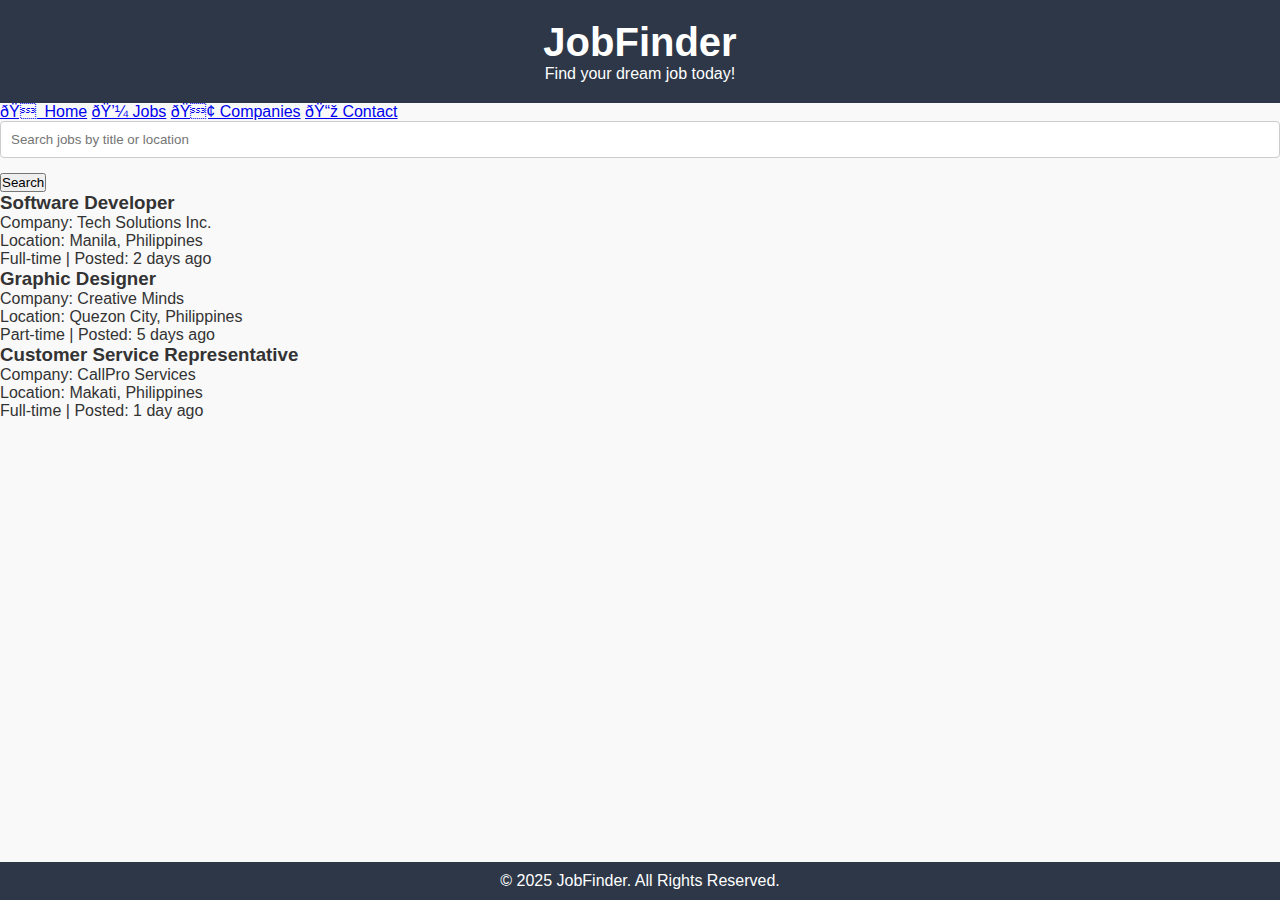
<file: index.html>
<!DOCTYPE html>
<html>
    <head>
        <meta_charset="UTF-8">
        <meta name="viewport" content="width, initial-scale=1.0">
        <meta name="author" content="Domingo-Kyle">
        <meta name="description" content="group-project">
        </meta_charset>
        <title>Final Terms - CSS styles</title>
        <link href="styles/styles.css" rel="stylesheet" type="text/css">
    </head>
    <body>
        <header>
            <h1>JobFinder</h1>
            <p>Find your dream job today!</p>
        </header>
    
        <nav>
            <a href="#">🏠 Home</a>
            <a href="#">💼 Jobs</a>
            <a href="#">🏢 Companies</a>
            <a href="#">📞 Contact</a>
        </nav>
    
        <div class="container">
            <div class="search-bar">
                <input type="text" placeholder="Search jobs by title or location">
                <button>Search</button>
            </div>
    
            <div class="job-listing">
                <h3>Software Developer</h3>
                <p>Company: Tech Solutions Inc.</p>
                <p>Location: Manila, Philippines</p>
                <p>Full-time | Posted: 2 days ago</p>
            </div>
    
            <div class="job-listing">
                <h3>Graphic Designer</h3>
                <p>Company: Creative Minds</p>
                <p>Location: Quezon City, Philippines</p>
                <p>Part-time | Posted: 5 days ago</p>
            </div>
    
            <div class="job-listing">
                <h3>Customer Service Representative</h3>
                <p>Company: CallPro Services</p>
                <p>Location: Makati, Philippines</p>
                <p>Full-time | Posted: 1 day ago</p>
            </div>
        </div>
    
        <footer>
            <p>&copy; 2025 JobFinder. All Rights Reserved.</p>
        </footer>
    </body>
    </html>
</file>
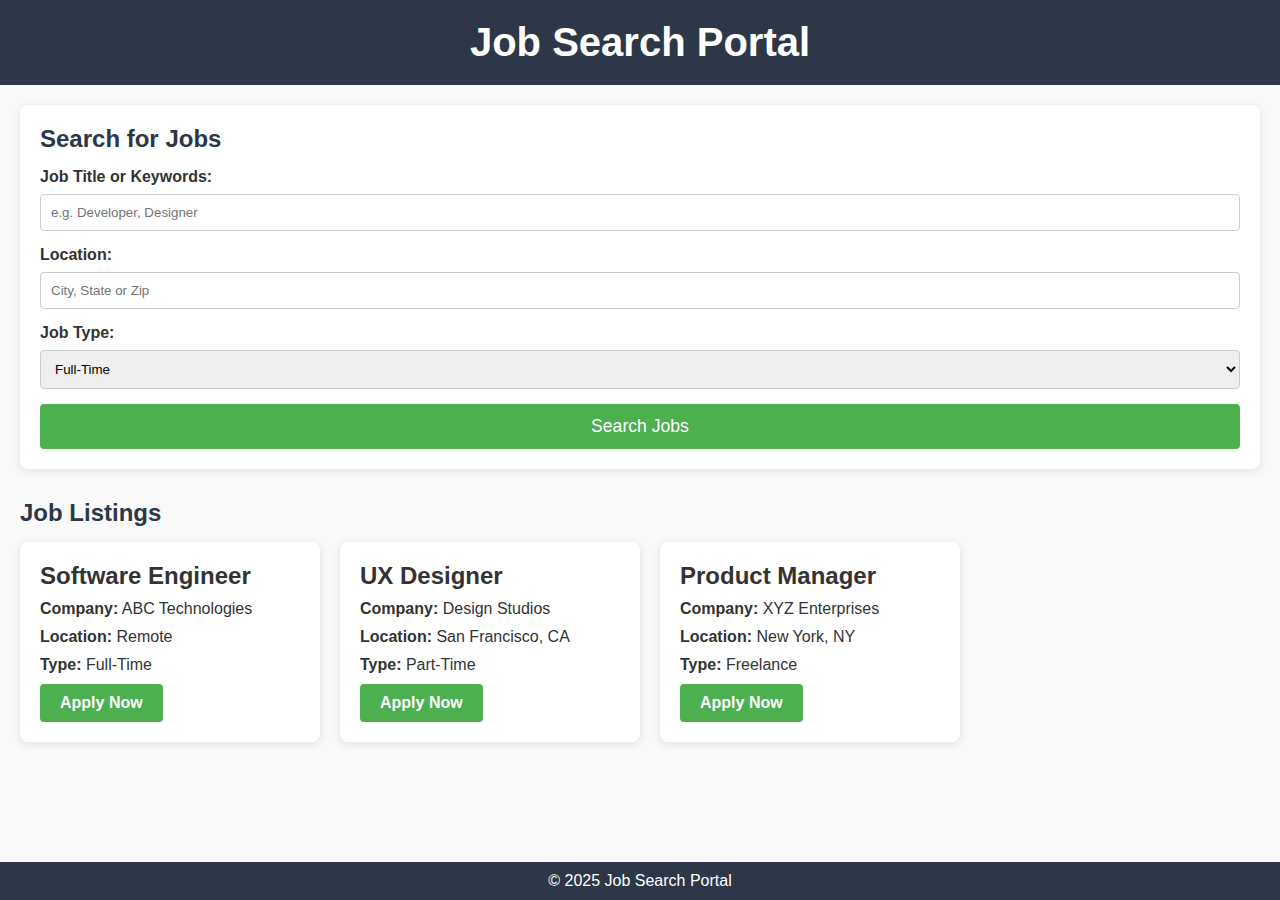
<file: New folder/DOMINGO_-1/index.html>
<!DOCTYPE html>
<html>
    <head>
        <meta_charset="UTF-8">
        <meta name="viewport" content="width, initial-scale=1.0">
        <meta name="author" content="Domingo-Kyle">
        <meta name="description" content="group project">
        </meta_charset>
        <title>job search portal</title>
        <link href="styles/styles.css" rel="stylesheet" type="text/css">
    </head>
<body>

    <header>
        <h1>Job Search Portal</h1>
    </header>

    <main>
        <section class="search-form">
            <h2>Search for Jobs</h2>
                <label for="keywords">Job Title or Keywords:</label>
                <input type="text" id="keywords" name="keywords" placeholder="e.g. Developer, Designer" required>

                <label for="location">Location:</label>
                <input type="text" id="location" name="location" placeholder="City, State or Zip">

                <label for="job-type">Job Type:</label>
                <select id="job-type" name="job-type">
                    <option value="full-time">Full-Time</option>
                    <option value="part-time">Part-Time</option>
                    <option value="freelance">Freelance</option>
                </select>

                <button type="submit" class="btn-search">Search Jobs</button>
            </form>
        </section>

        <section class="job-results">
            <h2>Job Listings</h2>
            <div class="job-listings">
                <!-- Example job listing -->
                <div class="job-card">
                    <h3>Software Engineer</h3>
                    <p><strong>Company:</strong> ABC Technologies</p>
                    <p><strong>Location:</strong> Remote</p>
                    <p><strong>Type:</strong> Full-Time</p>
                    <a href="#" class="btn-apply">Apply Now</a>
                </div>

                <div class="job-card">
                    <h3>UX Designer</h3>
                    <p><strong>Company:</strong> Design Studios</p>
                    <p><strong>Location:</strong> San Francisco, CA</p>
                    <p><strong>Type:</strong> Part-Time</p>
                    <a href="#" class="btn-apply">Apply Now</a>
                </div>

                <div class="job-card">
                    <h3>Product Manager</h3>
                    <p><strong>Company:</strong> XYZ Enterprises</p>
                    <p><strong>Location:</strong> New York, NY</p>
                    <p><strong>Type:</strong> Freelance</p>
                    <a href="#" class="btn-apply">Apply Now</a>
                </div>
            </div>
        </section>
    </main>

    <footer>
        <p>&copy; 2025 Job Search Portal</p>
    </footer>

</body>
</html>
</file>
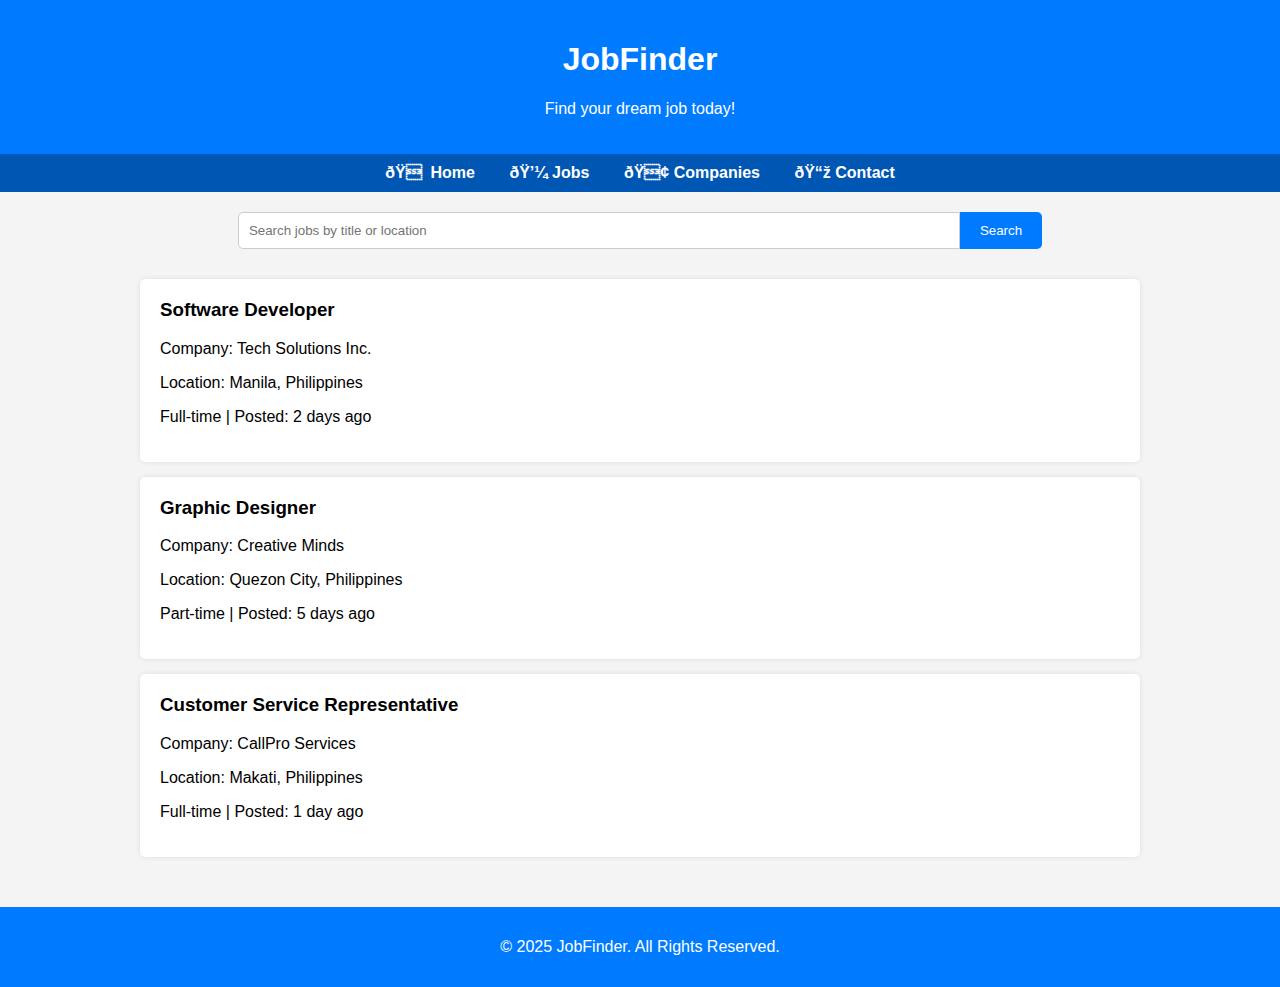
<file: New folder/DOMINGO_/index.html>
<!DOCTYPE html>
<html>
    <head>
        <meta_charset="UTF-8">
        <meta name="viewport" content="width, initial-scale=1.0">
        <meta name="author" content="Domingo-Kyle">
        <meta name="description" content="group-project">
        </meta_charset>
        <title>Final Terms - CSS styles</title>
        <link href="styles/styles.css" rel="stylesheet" type="text/css">
    </head>
    <body>
        <header>
            <h1>JobFinder</h1>
            <p>Find your dream job today!</p>
        </header>
    
        <nav>
            <a href="#">🏠 Home</a>
            <a href="#">💼 Jobs</a>
            <a href="#">🏢 Companies</a>
            <a href="#">📞 Contact</a>
        </nav>
    
        <div class="container">
            <div class="search-bar">
                <input type="text" placeholder="Search jobs by title or location">
                <button>Search</button>
            </div>
    
            <div class="job-listing">
                <h3>Software Developer</h3>
                <p>Company: Tech Solutions Inc.</p>
                <p>Location: Manila, Philippines</p>
                <p>Full-time | Posted: 2 days ago</p>
            </div>
    
            <div class="job-listing">
                <h3>Graphic Designer</h3>
                <p>Company: Creative Minds</p>
                <p>Location: Quezon City, Philippines</p>
                <p>Part-time | Posted: 5 days ago</p>
            </div>
    
            <div class="job-listing">
                <h3>Customer Service Representative</h3>
                <p>Company: CallPro Services</p>
                <p>Location: Makati, Philippines</p>
                <p>Full-time | Posted: 1 day ago</p>
            </div>
        </div>
    
        <footer>
            <p>&copy; 2025 JobFinder. All Rights Reserved.</p>
        </footer>
    </body>
    </html>
</file>
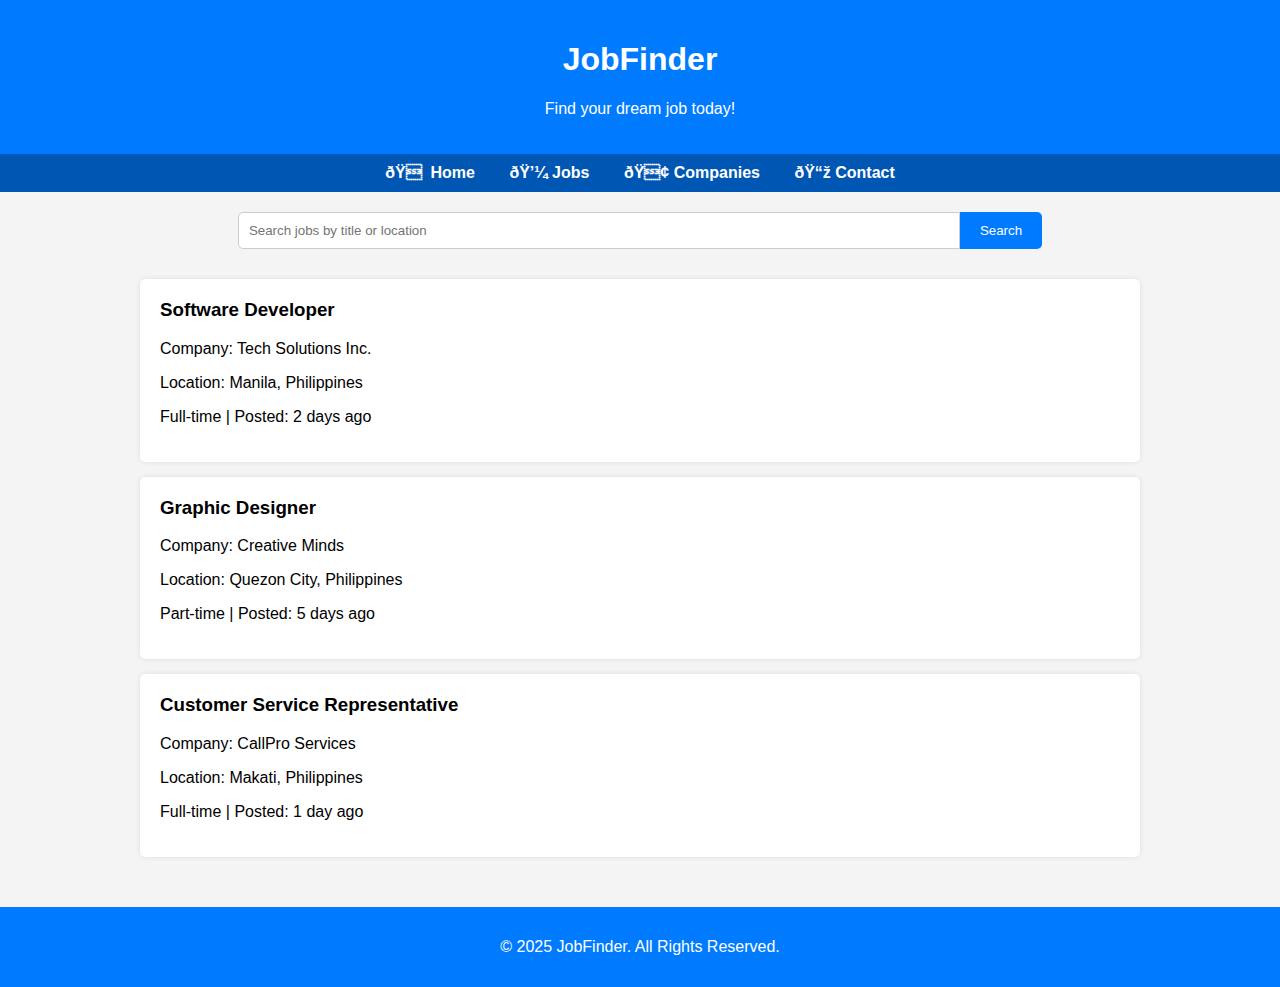
<file: New folder/Group Project/index.html>
<!DOCTYPE html>
<html>
    <head>
        <meta_charset="UTF-8">
        <meta name="viewport" content="width, initial-scale=1.0">
        <meta name="author" content="Domingo-Kyle">
        <meta name="description" content="group-project">
        </meta_charset>
        <title>Final Terms - CSS styles</title>
        <link href="styles/styles.css" rel="stylesheet" type="text/css">
    </head>
    <body>
        <header>
            <h1>JobFinder</h1>
            <p>Find your dream job today!</p>
        </header>
    
        <nav>
            <a href="home.html">🏠 Home</a>
            <a href="jobs.html">💼 Jobs</a>
            <a href="companies.html">🏢 Companies</a>
            <a href="contacts.html">📞 Contact</a>
        </nav>
    
        <div class="container">
            <div class="search-bar">
                <input type="text" placeholder="Search jobs by title or location">
                <button>Search</button>
            </div>
    
            <div class="job-listing">
                <h3>Software Developer</h3>
                <p>Company: Tech Solutions Inc.</p>
                <p>Location: Manila, Philippines</p>
                <p>Full-time | Posted: 2 days ago</p>
            </div>
    
            <div class="job-listing">
                <h3>Graphic Designer</h3>
                <p>Company: Creative Minds</p>
                <p>Location: Quezon City, Philippines</p>
                <p>Part-time | Posted: 5 days ago</p>
            </div>
    
            <div class="job-listing">
                <h3>Customer Service Representative</h3>
                <p>Company: CallPro Services</p>
                <p>Location: Makati, Philippines</p>
                <p>Full-time | Posted: 1 day ago</p>
            </div>
        </div>
    
        <footer>
            <p>&copy; 2025 JobFinder. All Rights Reserved.</p>
        </footer>
    </body>
    </html>
</file>
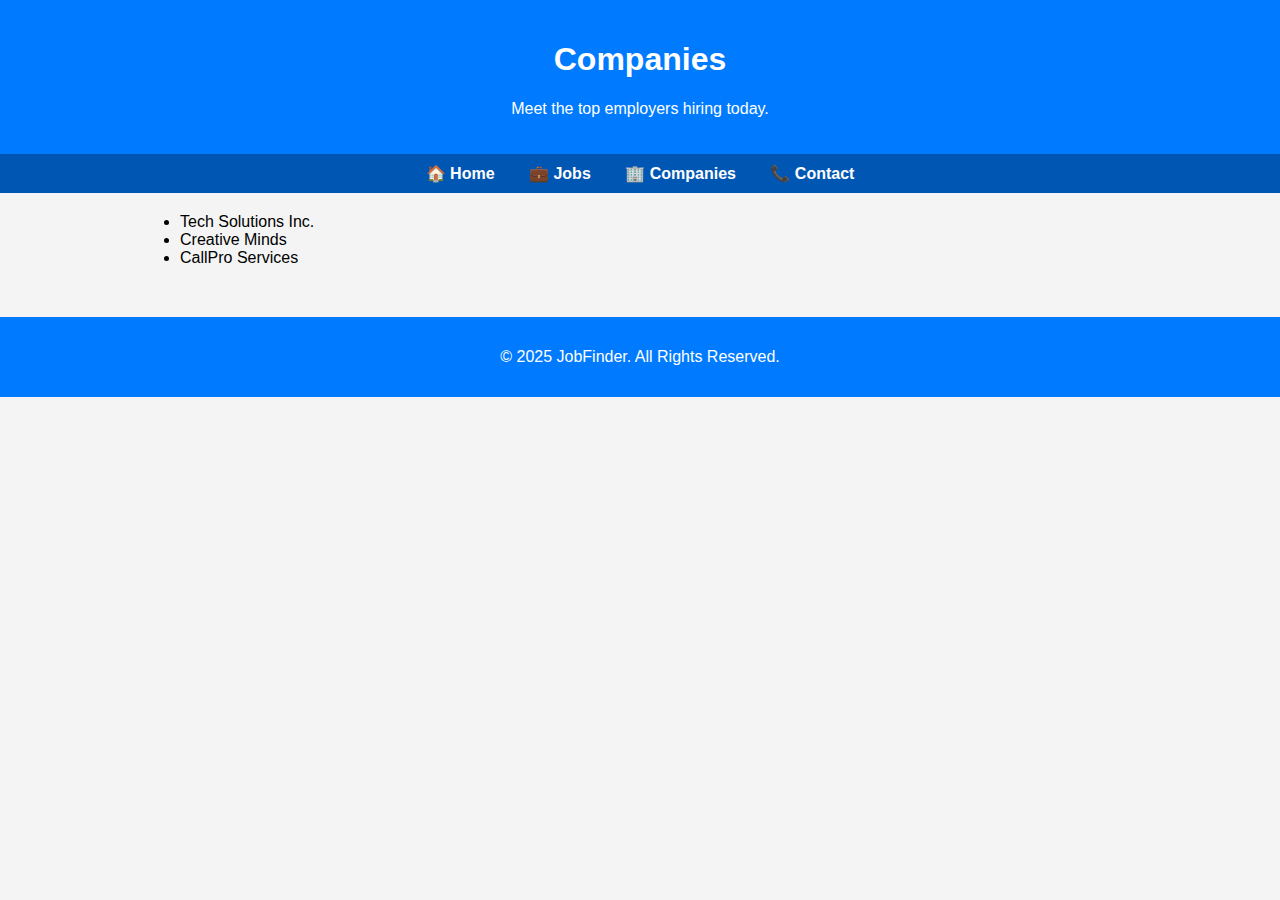
<file: New folder/Group Project/companies.html>
<!DOCTYPE html>
<html>
<head>
    <meta charset="UTF-8">
    <meta name="viewport" content="width=device-width, initial-scale=1.0">
    <title>JobFinder - Companies</title>
    <link href="styles/styles.css" rel="stylesheet" type="text/css">
</head>
<body>
    <header>
        <h1>Companies</h1>
        <p>Meet the top employers hiring today.</p>
    </header>

    <nav>
        <a href="home.html">🏠 Home</a>
        <a href="jobs.html">💼 Jobs</a>
        <a href="companies.html">🏢 Companies</a>
        <a href="contacts.html">📞 Contact</a>
    </nav>

    <div class="container">
        <ul>
            <li>Tech Solutions Inc.</li>
            <li>Creative Minds</li>
            <li>CallPro Services</li>
        </ul>
    </div>

    <footer>
        <p>&copy; 2025 JobFinder. All Rights Reserved.</p>
    </footer>
</body>
</html>
</file>
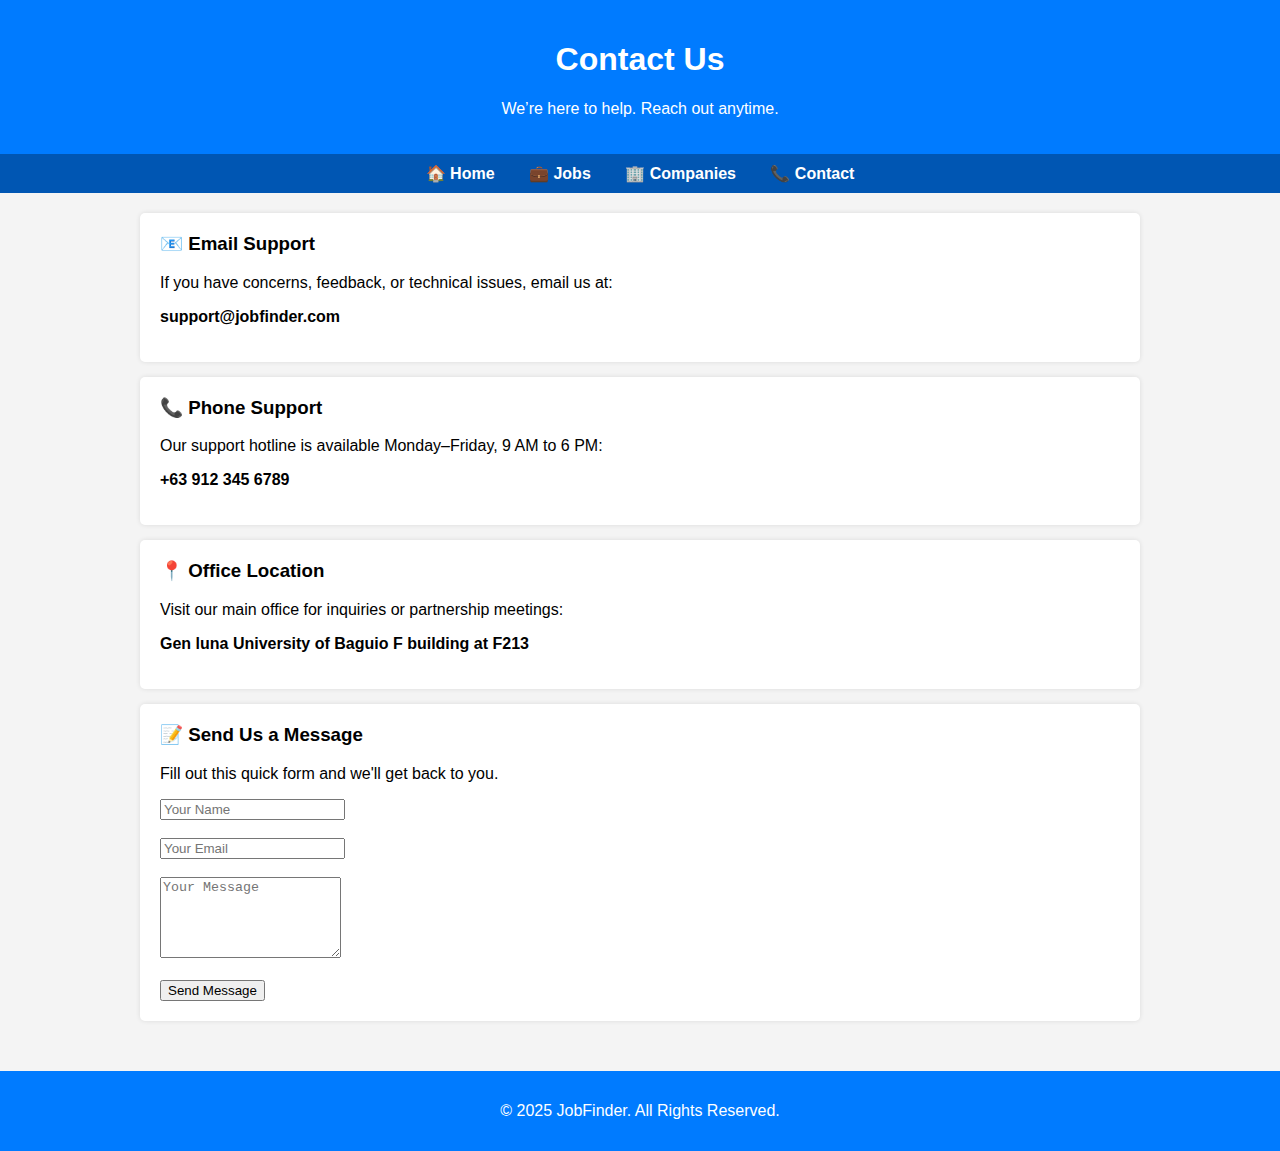
<file: New folder/Group Project/contacts.html>
<!DOCTYPE html>
<html>
<head>
    <meta charset="UTF-8">
    <meta name="viewport" content="width=device-width, initial-scale=1.0">
    <title>JobFinder - Contact Us</title>
    <link href="styles/styles.css" rel="stylesheet" type="text/css">
</head>
<body>

    <header>
        <h1>Contact Us</h1>
        <p>We’re here to help. Reach out anytime.</p>
    </header>

    <nav>
        <a href="home.html">🏠 Home</a>
        <a href="jobs.html">💼 Jobs</a>
        <a href="companies.html">🏢 Companies</a>
        <a href="contacts.html">📞 Contact</a>
    </nav>

    <div class="container">

        <div class="job-listing">
            <h3>📧 Email Support</h3>
            <p>If you have concerns, feedback, or technical issues, email us at:</p>
            <p><strong>support@jobfinder.com</strong></p>
        </div>

        <div class="job-listing">
            <h3>📞 Phone Support</h3>
            <p>Our support hotline is available Monday–Friday, 9 AM to 6 PM:</p>
            <p><strong>+63 912 345 6789</strong></p>
        </div>

        <div class="job-listing">
            <h3>📍 Office Location</h3>
            <p>Visit our main office for inquiries or partnership meetings:</p>
            <p><strong>Gen luna University of Baguio F building at F213</strong></p>
        </div>

        <div class="job-listing">
            <h3>📝 Send Us a Message</h3>
            <p>Fill out this quick form and we'll get back to you.</p>

            <form>
                <input type="text" placeholder="Your Name" required><br><br>
                <input type="email" placeholder="Your Email" required><br><br>
                <textarea placeholder="Your Message" rows="5" required></textarea><br><br>
                <button type="submit">Send Message</button>
            </form>
        </div>

    </div>

    <footer>
        <p>&copy; 2025 JobFinder. All Rights Reserved.</p>
    </footer>

</body>
</html>
</file>
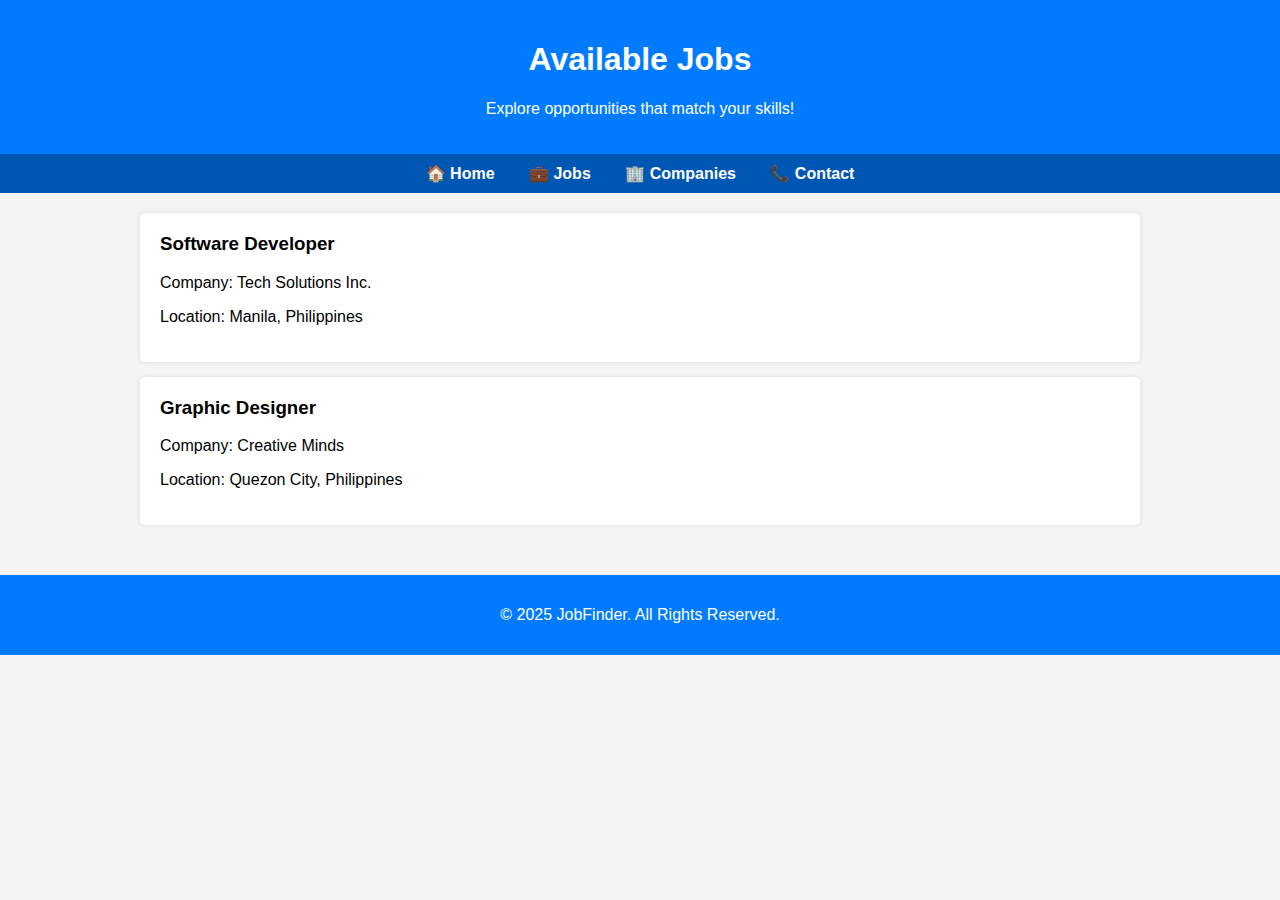
<file: New folder/Group Project/jobs.html>
<!DOCTYPE html>
<html>
<head>
    <meta charset="UTF-8">
    <meta name="viewport" content="width=device-width, initial-scale=1.0">
    <title>JobFinder - Jobs</title>
    <link href="styles/styles.css" rel="stylesheet" type="text/css">
</head>
<body>
    <header>
        <h1>Available Jobs</h1>
        <p>Explore opportunities that match your skills!</p>
    </header>

    <nav>
        <a href="home.html">🏠 Home</a>
        <a href="jobs.html">💼 Jobs</a>
        <a href="companies.html">🏢 Companies</a>
        <a href="contacts.html">📞 Contact</a>
    </nav>

    <div class="container">
        <div class="job-listing">
            <h3>Software Developer</h3>
            <p>Company: Tech Solutions Inc.</p>
            <p>Location: Manila, Philippines</p>
        </div>

        <div class="job-listing">
            <h3>Graphic Designer</h3>
            <p>Company: Creative Minds</p>
            <p>Location: Quezon City, Philippines</p>
        </div>
    </div>

    <footer>
        <p>&copy; 2025 JobFinder. All Rights Reserved.</p>
    </footer>
</body>
</html>
</file>
<file: styles/styles.css>
* {
    margin: 0;
    padding: 0;
    box-sizing: border-box;
}

body {
    font-family: Arial, sans-serif;
    background-color: #f9f9f9;
    color: #333;
}

header {
    background-color: #2d3748;
    color: white;
    padding: 20px;
    text-align: center;
}

h1 {
    font-size: 2.5em;
}

main {
    padding: 20px;
}

.search-form {
    background-color: #fff;
    padding: 20px;
    border-radius: 8px;
    box-shadow: 0 2px 8px rgba(0, 0, 0, 0.1);
    margin-bottom: 30px;
}

h2 {
    margin-bottom: 15px;
    color: #2d3748;
}

label {
    display: block;
    margin-bottom: 8px;
    font-weight: bold;
}

input[type="text"], select {
    width: 100%;
    padding: 10px;
    margin-bottom: 15px;
    border: 1px solid #ccc;
    border-radius: 4px;
}

button.btn-search {
    width: 100%;
    padding: 12px;
    background-color: #4CAF50;
    color: white;
    border: none;
    border-radius: 4px;
    font-size: 1.1em;
    cursor: pointer;
}

button.btn-search:hover {
    background-color: #45a049;
}

.job-results {
    margin-top: 30px;
}

.job-listings {
    display: flex;
    flex-wrap: wrap;
    gap: 20px;
}

.job-card {
    background-color: white;
    border-radius: 8px;
    box-shadow: 0 2px 8px rgba(0, 0, 0, 0.1);
    padding: 20px;
    width: 100%;
    max-width: 300px;
}

.job-card h3 {
    margin-bottom: 10px;
    font-size: 1.5em;
    color: #333;
}

.job-card p {
    margin-bottom: 10px;
}

.btn-apply {
    display: inline-block;
    padding: 10px 20px;
    background-color: #4CAF50;
    color: white;
    text-decoration: none;
    border-radius: 4px;
    font-weight: bold;
}

.btn-apply:hover {
    background-color: #45a049;
}

footer {
    text-align: center;
    padding: 10px;
    background-color: #2d3748;
    color: white;
    position: fixed;
    width: 100%;
    bottom: 0;
}
</file>
<file: New folder/DOMINGO_-1/styles/styles.css>
* {
    margin: 0;
    padding: 0;
    box-sizing: border-box;
}

body {
    font-family: Arial, sans-serif;
    background-color: #f9f9f9;
    color: #333;
}

header {
    background-color: #2d3748;
    color: white;
    padding: 20px;
    text-align: center;
}

h1 {
    font-size: 2.5em;
}

main {
    padding: 20px;
}

.search-form {
    background-color: #fff;
    padding: 20px;
    border-radius: 8px;
    box-shadow: 0 2px 8px rgba(0, 0, 0, 0.1);
    margin-bottom: 30px;
}

h2 {
    margin-bottom: 15px;
    color: #2d3748;
}

label {
    display: block;
    margin-bottom: 8px;
    font-weight: bold;
}

input[type="text"], select {
    width: 100%;
    padding: 10px;
    margin-bottom: 15px;
    border: 1px solid #ccc;
    border-radius: 4px;
}

button.btn-search {
    width: 100%;
    padding: 12px;
    background-color: #4CAF50;
    color: white;
    border: none;
    border-radius: 4px;
    font-size: 1.1em;
    cursor: pointer;
}

button.btn-search:hover {
    background-color: #45a049;
}

.job-results {
    margin-top: 30px;
}

.job-listings {
    display: flex;
    flex-wrap: wrap;
    gap: 20px;
}

.job-card {
    background-color: white;
    border-radius: 8px;
    box-shadow: 0 2px 8px rgba(0, 0, 0, 0.1);
    padding: 20px;
    width: 100%;
    max-width: 300px;
}

.job-card h3 {
    margin-bottom: 10px;
    font-size: 1.5em;
    color: #333;
}

.job-card p {
    margin-bottom: 10px;
}

.btn-apply {
    display: inline-block;
    padding: 10px 20px;
    background-color: #4CAF50;
    color: white;
    text-decoration: none;
    border-radius: 4px;
    font-weight: bold;
}

.btn-apply:hover {
    background-color: #45a049;
}

footer {
    text-align: center;
    padding: 10px;
    background-color: #2d3748;
    color: white;
    position: fixed;
    width: 100%;
    bottom: 0;
}
</file>
<file: New folder/DOMINGO_/styles/styles.css>
body {
    font-family: Arial, sans-serif;
    margin: 0;
    padding: 0;
    background-color: #f4f4f4;
}
header {
    background-color: #007bff;
    color: white;
    padding: 20px 0;
    text-align: center;
}
nav {
    background-color: #0056b3;
    padding: 10px 0;
    text-align: center;
}
nav a {
    color: white;
    margin: 0 15px;
    text-decoration: none;
    font-weight: bold;
    display: inline-block;
    transition: all 0.3s ease; /* smooth hover animation */
}
nav a:hover {
    color: #ffdd57;
    transform: scale(1.2); /* makes the icon/link grow slightly */
}
.container {
    width: 90%;
    max-width: 1000px;
    margin: 20px auto;
}
.search-bar {
    display: flex;
    justify-content: center;
    margin-bottom: 30px;
}
.search-bar input[type="text"] {
    padding: 10px;
    width: 70%;
    border: 1px solid #ccc;
    border-radius: 5px 0 0 5px;
}
.search-bar button {
    padding: 10px 20px;
    border: none;
    background-color: #007bff;
    color: white;
    border-radius: 0 5px 5px 0;
    cursor: pointer;
    transition: background-color 0.3s ease;
}
.search-bar button:hover {
    background-color: #0056b3;
}
.job-listing {
    background-color: white;
    padding: 20px;
    margin-bottom: 15px;
    border-radius: 5px;
    box-shadow: 0 0 5px rgba(0,0,0,0.1);
    transition: transform 0.3s ease, box-shadow 0.3s ease;
}
.job-listing:hover {
    transform: translateY(-5px);
    box-shadow: 0 8px 15px rgba(0,0,0,0.15);
}
.job-listing h3 {
    margin-top: 0;
}
footer {
    background-color: #007bff;
    color: white;
    text-align: center;
    padding: 15px 0;
    margin-top: 50px;
}
</file>
<file: New folder/Group Project/styles/styles.css>
body {
    font-family: Arial, sans-serif;
    margin: 0;
    padding: 0;
    background-color: #f4f4f4;
}
header {
    background-color: #007bff;
    color: white;
    padding: 20px 0;
    text-align: center;
}
nav {
    background-color: #0056b3;
    padding: 10px 0;
    text-align: center;
}
nav a {
    color: white;
    margin: 0 15px;
    text-decoration: none;
    font-weight: bold;
    display: inline-block;
    transition: all 0.3s ease; 
}
nav a:hover {
    color: #ffdd57;
    transform: scale(1.2); 
}
.container {
    width: 90%;
    max-width: 1000px;
    margin: 20px auto;
}
.search-bar {
    display: flex;
    justify-content: center;
    margin-bottom: 30px;
}
.search-bar input[type="text"] {
    padding: 10px;
    width: 70%;
    border: 1px solid #ccc;
    border-radius: 5px 0 0 5px;
}
.search-bar button {
    padding: 10px 20px;
    border: none;
    background-color: #007bff;
    color: white;
    border-radius: 0 5px 5px 0;
    cursor: pointer;
    transition: background-color 0.3s ease;
}
.search-bar button:hover {
    background-color: #0056b3;
}
.job-listing {
    background-color: white;
    padding: 20px;
    margin-bottom: 15px;
    border-radius: 5px;
    box-shadow: 0 0 5px rgba(0,0,0,0.1);
    transition: transform 0.3s ease, box-shadow 0.3s ease;
}
.job-listing:hover {
    transform: translateY(-5px);
    box-shadow: 0 8px 15px rgba(0,0,0,0.15);
}
.job-listing h3 {
    margin-top: 0;
}
footer {
    background-color: #007bff;
    color: white;
    text-align: center;
    padding: 15px 0;
    margin-top: 50px;
}
</file>
